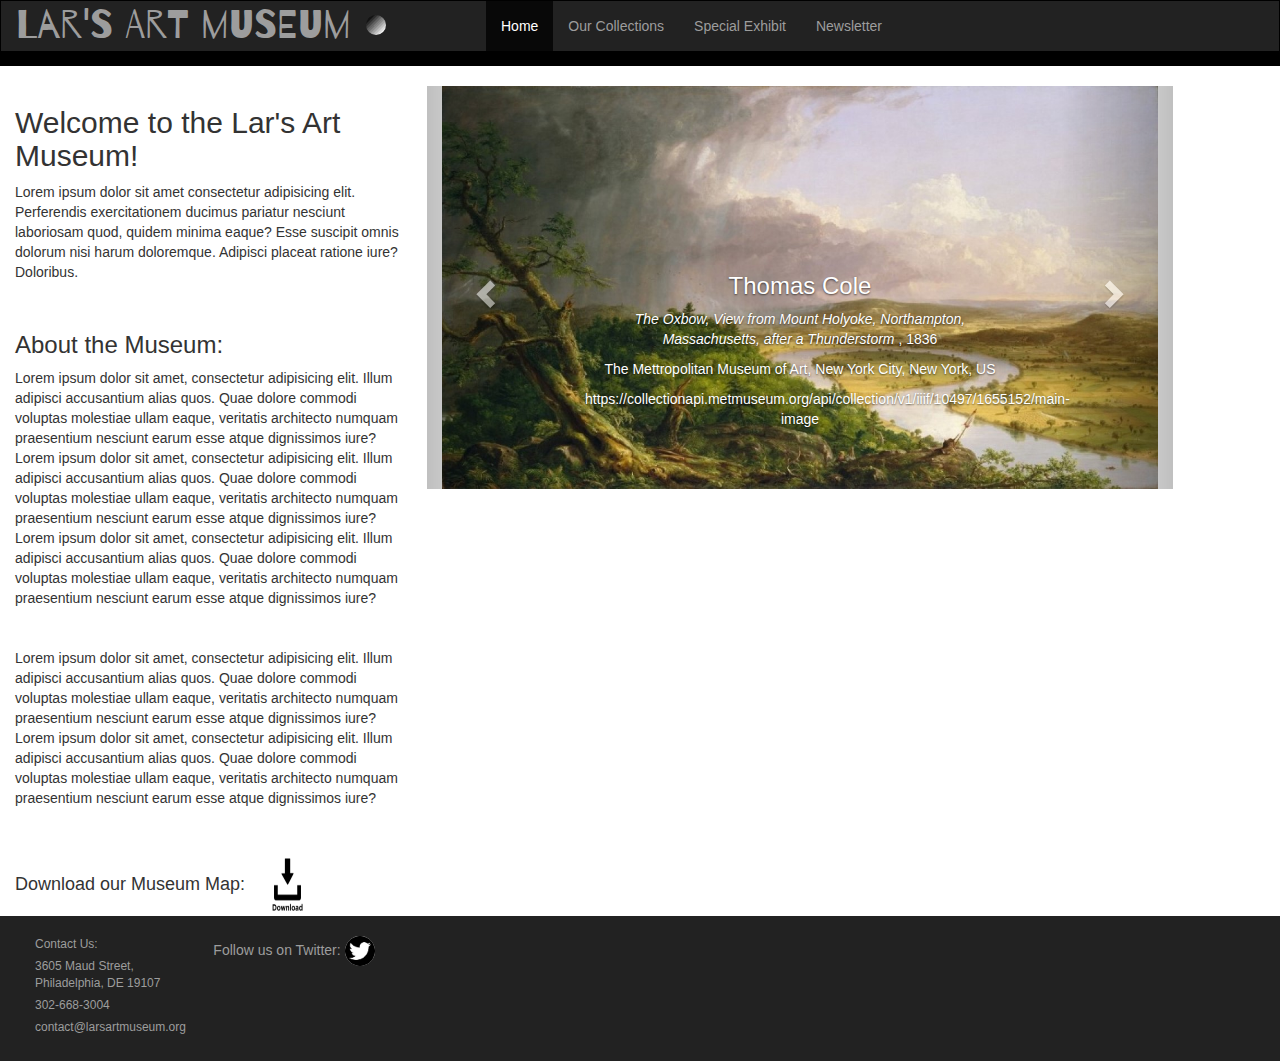
<file: index.html>
<!DOCTYPE html>
<html lang="en">
<head>
    <meta charset="UTF-8">
    <meta http-equiv="X-UA-Compatible" content="IE=edge">
    <meta name="viewport" content="width=device-width, initial-scale=1.0">
    <title>Home</title>
    <link rel="stylesheet" href="https://maxcdn.bootstrapcdn.com/bootstrap/3.4.1/css/bootstrap.min.css">
    <link rel="stylesheet" href="styles.css">
    <link href='https://fonts.googleapis.com/css?family=Barrio' rel='stylesheet'>
</head>
<body>
    <!-- Bootstrap 3 navbar, carousel, and row implemented in the body.
    nav and footer HTML content added by insertHeaderFooter.js-->

    <nav id="headerNav" class="navbar navbar-inverse">
    </nav>

    <!--Bootstrap 3 grid system implementedted through div with class row divided into columns by nested divs of class col-lg- 
    lefthand column is filled with text and righthand column is filled with a carousel-->
      <div class = "row">
      <div id="welcomeText" class="col-lg-4">
        <h2>Welcome to the Lar's Art Museum!</h2>
        <p>
          Lorem ipsum dolor sit amet consectetur adipisicing elit. 
          Perferendis exercitationem ducimus pariatur nesciunt laboriosam quod, quidem minima eaque? 
          Esse suscipit omnis dolorum nisi harum doloremque. 
          Adipisci placeat ratione iure? Doloribus.
        </p>
        <h3>
          About the Museum:
        </h3>
        <p>
          Lorem ipsum dolor sit amet, consectetur adipisicing elit. 
          Illum adipisci accusantium alias quos. Quae dolore commodi voluptas molestiae ullam eaque, 
          veritatis architecto numquam praesentium nesciunt earum esse atque dignissimos iure?
          Lorem ipsum dolor sit amet, consectetur adipisicing elit. 
          Illum adipisci accusantium alias quos. Quae dolore commodi voluptas molestiae ullam eaque, 
          veritatis architecto numquam praesentium nesciunt earum esse atque dignissimos iure?
          Lorem ipsum dolor sit amet, consectetur adipisicing elit. 
          Illum adipisci accusantium alias quos. Quae dolore commodi voluptas molestiae ullam eaque, 
          veritatis architecto numquam praesentium nesciunt earum esse atque dignissimos iure?
        </p>
        <p>
          Lorem ipsum dolor sit amet, consectetur adipisicing elit. 
          Illum adipisci accusantium alias quos. Quae dolore commodi voluptas molestiae ullam eaque, 
          veritatis architecto numquam praesentium nesciunt earum esse atque dignissimos iure?
          Lorem ipsum dolor sit amet, consectetur adipisicing elit. 
          Illum adipisci accusantium alias quos. Quae dolore commodi voluptas molestiae ullam eaque, 
          veritatis architecto numquam praesentium nesciunt earum esse atque dignissimos iure?
        </p>

        <h4>
          Download our Museum Map:
          <a href="download/museum_map.pdf" download="museum_map.pdf" target="_blank">
            <img src="download/download.png" alt="download" height="75px" width="75px">
          </a>
        </h4>
      </div>

      <!--id myCarousel enables bootstrap carousel functionality (attributes of other components point to myCarousel's element). 
        Class carousel indentifies div containing the carousel, slide enables CSS anitmation effects when transitioning between slides,
      and the attribute data-ride=carousel initializes the carousel animation after the page loads -->
      <div id="myCarousel" class="carousel slide col-lg-7" data-ride="carousel">
 
        <!-- div of class carousel-inner contains divs of class item that contain the image and caption of each slide.
        When a div of class item is active, its image and caption are shown on the carousel. The class active is switched from the current
        item to the next every 5 seconds-->
        <div class="carousel-inner home-carousel">
          <div class="item active">
            <img src="images/Cole_Thomas.jpg" alt="Thomas Cole">
            <div class="carousel-caption">
              <h3>Thomas Cole</h3>
              <p><i>The Oxbow, View from Mount Holyoke, Northampton, Massachusetts, after a Thunderstorm </i>, 1836</p>
              <p>The Mettropolitan Museum of Art, New York City, New York, US</p>
              <p>https://collectionapi.metmuseum.org/api/collection/v1/iiif/10497/1655152/main-image</p>
            </div>
          </div>
      
          <div class="item">
            <img src="images/Claude_Monet_soleil_levant.jpg" alt="Claude Monet">
            <div class="carousel-caption">
              <h3>Claude Monet</h3>
              <p><i>soleil levant </i>, 1872</p>
              <p>Marmottan Monet Museum, Paris, France</p>
              <p>https://upload.wikimedia.org/wikipedia/commons/thumb/5/59/Monet_-_Impression%2C_Sunrise.jpg/1280px-Monet_-_Impression%2C_Sunrise.jpg</p>
            </div>
          </div>
      
          <div class="item">
            <img src="images/Anselm_Kiefer.jpg" alt="Anselm Kiefer">
            <div class="carousel-caption">
              <h3>Anselm Kiefer</h3>
              <p> <i>Lot's Wife</i>, 1989</p>
              <p>Cleveland Museum of Art, Cleveland, Ohio, US</p>
              <p>https://i.pinimg.com/originals/76/5a/6c/765a6c368d973c68bdb591916f7cded4.jpg</p>
            </div>
          </div>

          <div class="item">
            <img src="images/Hudson River Valley/asher_durand.jpg" alt="Asher Durand">
            <div class="carousel-caption">
              <h3>Asher B. Durand</h3>
              <p> <i>View toward the Hudson Valley</i>, 1851</p>
              <p>Wadsworth Atheneum Museum of Art, Hartford, Connecticut, US</p>
              <p>https://upload.wikimedia.org/wikipedia/commons/thumb/5/59/Monet_-_Impression%2C_Sunrise.jpg/1280px-Monet_-_Impression%2C_Sunrise.jpg</p>
            </div>
          </div>
        </div>
      
        <!-- Introduces functionality to the carousel that allows a user to manually transition between slides-->
        <a class="left carousel-control" href="#myCarousel" data-slide="prev">
          <span class="glyphicon glyphicon-chevron-left"></span>
        </a>
        <a class="right carousel-control" href="#myCarousel" data-slide="next">
          <span class="glyphicon glyphicon-chevron-right"></span>
        </a>
      </div>
    </div>

    <footer id="footer">
    </footer>
</body>
<script src="insertHeaderFooter.js"></script>
<script src="updateNavActive.js"></script>
<script src="https://ajax.googleapis.com/ajax/libs/jquery/3.5.1/jquery.min.js"></script>
<script src="https://maxcdn.bootstrapcdn.com/bootstrap/3.4.1/js/bootstrap.min.js"></script>
</html>
</file>
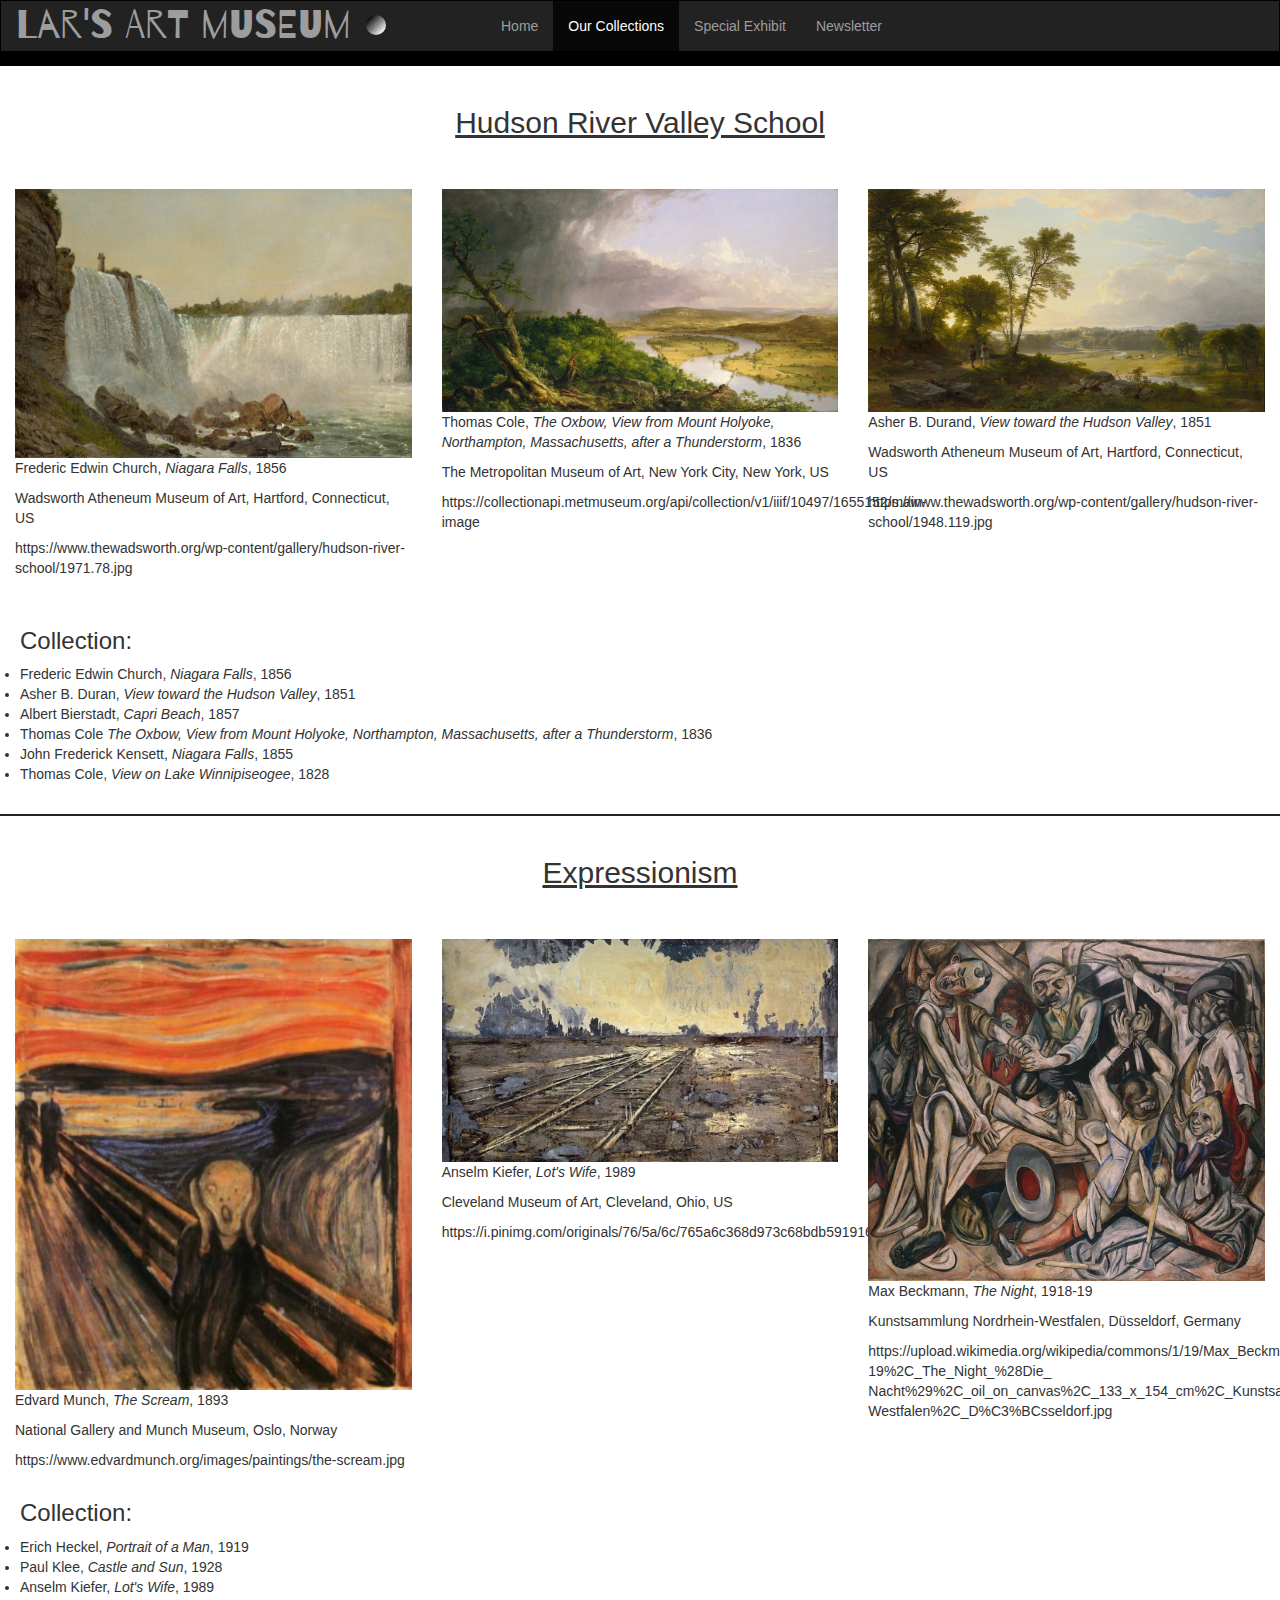
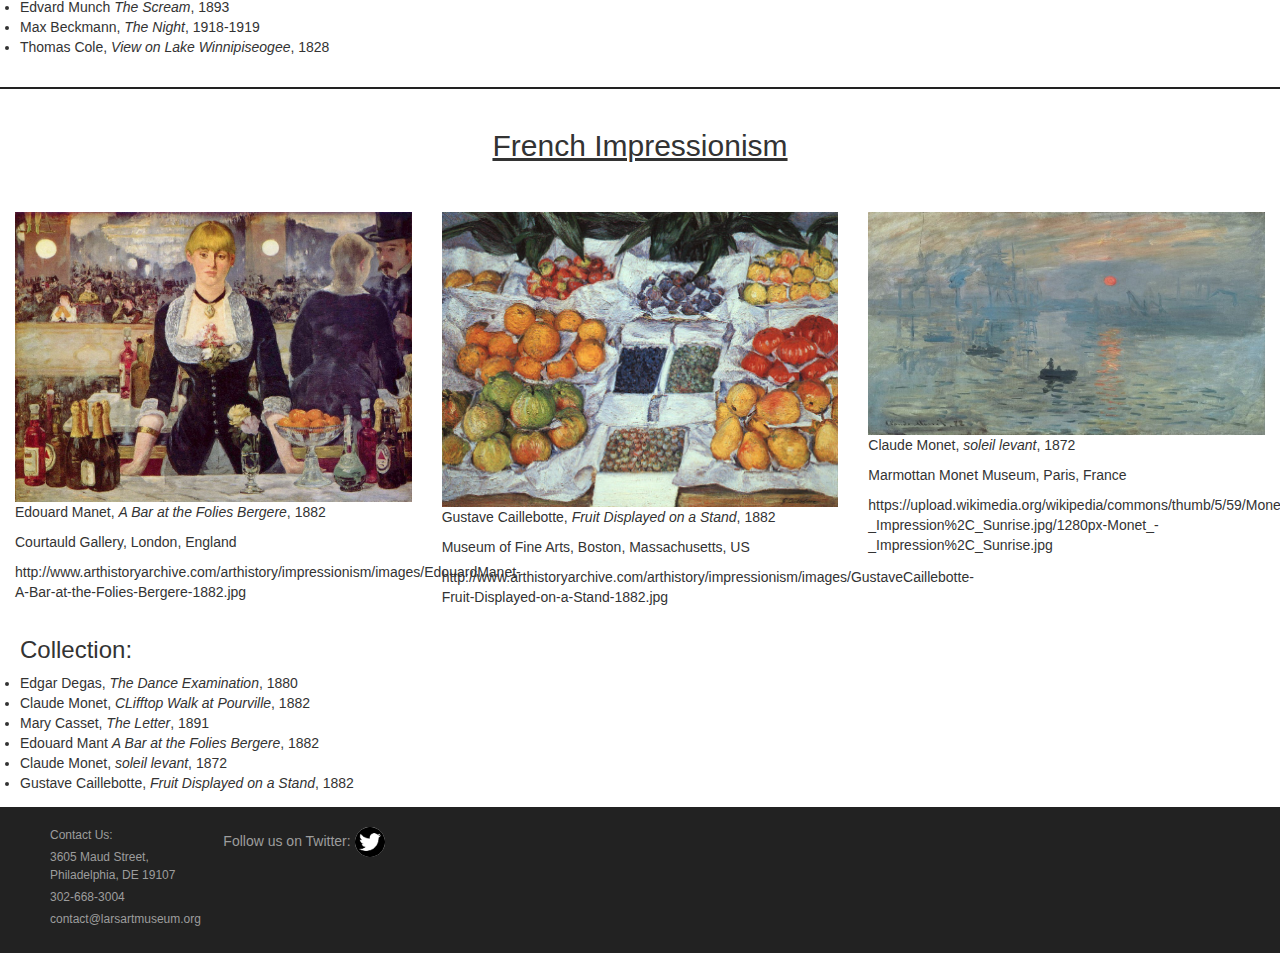
<file: collection.html>
<!DOCTYPE html>
<html lang="en">
<head>
    <meta charset="UTF-8">
    <meta http-equiv="X-UA-Compatible" content="IE=edge">
    <meta name="viewport" content="width=device-width, initial-scale=1.0">
    <title>Our Collections</title>
    <link rel="stylesheet" href="https://maxcdn.bootstrapcdn.com/bootstrap/3.4.1/css/bootstrap.min.css">
    <link rel="stylesheet" href="styles.css">
    <link href='https://fonts.googleapis.com/css?family=Barrio' rel='stylesheet'>
</head>
<body>
    <!-- Bootstrap 3 navbar and row implemented in the body.
    nav and footer HTML content added by insertHeaderFooter.js-->
    <nav id="headerNav" class="navbar navbar-inverse">
    </nav>

    <div class="row collection">
      <h2 class="collection-header">Hudson River Valley School</h2>
      <div class="col-lg-4">
          <img src="images/Hudson River Valley/frederic edwin curch.jpg" alt="Frederic Chuch" width="100%" height="auto">
          <p>Frederic Edwin Church, <i>Niagara Falls</i>, 1856</p>
          <p>Wadsworth Atheneum Museum of Art, Hartford, Connecticut, US</p>
          <p>https://www.thewadsworth.org/wp-content/gallery/hudson-river-school/1971.78.jpg</p>
      </div>
      <div class="col-lg-4">
        <img src="images/Cole_Thomas.jpg" alt="Thomas Cole" width="100%" height="auto">
        <p>Thomas Cole, <i>The Oxbow, View from Mount Holyoke, Northampton, Massachusetts, after a Thunderstorm</i>, 1836</p>
        <p>The Metropolitan Museum of Art, New York City, New York, US</p>
        <p>https://collectionapi.metmuseum.org/api/collection/v1/iiif/10497/1655152/main-image</p>
      </div>
      <div class="col-lg-4">
        <img src="images/Hudson River Valley/asher_durand.jpg" alt="Asher B. Durand" width="100%" height="auto">
        <p>Asher B. Durand, <i>View toward the Hudson Valley</i>, 1851</p>
        <p>Wadsworth Atheneum Museum of Art, Hartford, Connecticut, US</p>
        <p>https://www.thewadsworth.org/wp-content/gallery/hudson-river-school/1948.119.jpg</p>
      </div>
    </div>

    <div class="collection-list container-fluid">
        <h3>Collection:</h3>
        <ul>
          <li>Frederic Edwin Church, <i>Niagara Falls</i>, 1856</li>
          <li>Asher B. Duran, <i>View toward the Hudson Valley</i>, 1851</li>
          <li>Albert Bierstadt, <i>Capri Beach</i>, 1857</li>
          <li>Thomas Cole <i>The Oxbow, View from Mount Holyoke, Northampton, Massachusetts, after a Thunderstorm</i>, 1836</li>
          <li>John Frederick Kensett, <i>Niagara Falls</i>, 1855</li>
          <li>Thomas Cole, <i>View on Lake Winnipiseogee</i>, 1828</li>
        </ul>
      </div>

    <div class="row collection">
      <h2 class="collection-header">Expressionism</h2>
      <div class="col-lg-4">
          <img src="images/expressionism/edvard_munch.jpg" alt="Edvard Munch" width="100%" height="auto">
          <p>Edvard Munch, <i>The Scream</i>, 1893</p>
          <p>National Gallery and Munch Museum, Oslo, Norway</p>
          <p>https://www.edvardmunch.org/images/paintings/the-scream.jpg</p>
          
      </div>
      <div class="col-lg-4">
        <img src="images/Anselm_Kiefer.jpg" alt="Anselm Kiefer" width="100%" height="auto">
        <p>Anselm Kiefer, <i>Lot's Wife</i>, 1989</p>
        <p>Cleveland Museum of Art, Cleveland, Ohio, US</p>
        <p>https://i.pinimg.com/originals/76/5a/6c/765a6c368d973c68bdb591916f7cded4.jpg</p>
        <p></p>
      </div>
      <div class="col-lg-4">
        <img src="images/expressionism/max_beckmann.jpg" alt="Max Beckmann" width="100%" height="auto">
        <p>Max Beckmann, <i>The Night</i>, 1918-19</p>
        <p>Kunstsammlung Nordrhein-Westfalen, Düsseldorf, Germany</p>
        <p>https://upload.wikimedia.org/wikipedia/commons/1/19/Max_Beckmann%2C_1918-19%2C_The_Night_%28Die_
          Nacht%29%2C_oil_on_canvas%2C_133_x_154_cm%2C_Kunstsammlung_Nordrhein-Westfalen%2C_D%C3%BCsseldorf.jpg</p>
      </div>
    </div>

    <div class="collection-list">
        <h3>Collection:</h3>
        <ul>
          <li>Erich Heckel, <i>Portrait of a Man</i>, 1919</li>
          <li>Paul Klee, <i>Castle and Sun</i>, 1928</li>
          <li>Anselm Kiefer, <i>Lot's Wife</i>, 1989</li>
          <li>Edvard Munch <i>The Scream</i>, 1893</li>
          <li>Max Beckmann, <i>The Night</i>, 1918-1919</li>
          <li>Thomas Cole, <i>View on Lake Winnipiseogee</i>, 1828</li>
        </ul>
      </div>

    <div class="row collection">
      <h2 class="collection-header">French Impressionism</h2>
      <div class="col-lg-4">
          <img src="images//impressionism/Edouard_Manet-A-Bar-at-the-Folies-Bergere-1882.jpg" alt="Edouard Manet" width="100%" height="auto">
          <p>Edouard Manet, <i>A Bar at the Folies Bergere</i>, 1882</p>
          <p>Courtauld Gallery, London, England</p>
          <p>http://www.arthistoryarchive.com/arthistory/impressionism/images/EdouardManet-A-Bar-at-the-Folies-Bergere-1882.jpg</p>
      </div>
      <div class="col-lg-4">
        <img src="images/impressionism/GustaveCaillebotte-Fruit-Displayed-on-a-Stand-1882.jpg" alt="Gustave Caillebotte" width="100%" height="auto">
        <p>Gustave Caillebotte, <i>Fruit Displayed on a Stand</i>, 1882</p>
        <p>Museum of Fine Arts, Boston, Massachusetts, US</p>
        <p>http://www.arthistoryarchive.com/arthistory/impressionism/images/GustaveCaillebotte-Fruit-Displayed-on-a-Stand-1882.jpg</p>
      </div>
      <div class="col-lg-4">
        <img src="images/Claude_Monet_soleil_levant.jpg" alt="Claude Monet" width="100%" height="auto">
        <p>Claude Monet, <i>soleil levant</i>, 1872</p>
        <p>Marmottan Monet Museum, Paris, France</p>
        <p>https://upload.wikimedia.org/wikipedia/commons/thumb/5/59/Monet_-_Impression%2C_Sunrise.jpg/1280px-Monet_-_Impression%2C_Sunrise.jpg</p>
      </div>
    </div>

    <div class="collection-list">
      <h3>Collection:</h3>
      <ul>
        <li>Edgar Degas, <i>The Dance Examination</i>, 1880</li>
        <li>Claude Monet, <i>CLifftop Walk at Pourville</i>, 1882</li>
        <li>Mary Casset, <i>The Letter</i>, 1891</li>
        <li>Edouard Mant <i>A Bar at the Folies Bergere</i>, 1882</li>
        <li>Claude Monet, <i>soleil levant</i>, 1872</li>
        <li>Gustave Caillebotte, <i>Fruit Displayed on a Stand</i>, 1882</li>
      </ul>
    </div>

    <footer id="footer" class="container-fluid">
    </footer>
</body>
<script src="insertHeaderFooter.js"></script>
<script src="updateNavActive.js"></script>
<script src="https://ajax.googleapis.com/ajax/libs/jquery/3.5.1/jquery.min.js"></script>
<script src="https://maxcdn.bootstrapcdn.com/bootstrap/3.4.1/js/bootstrap.min.js"></script>
</html>
</file>
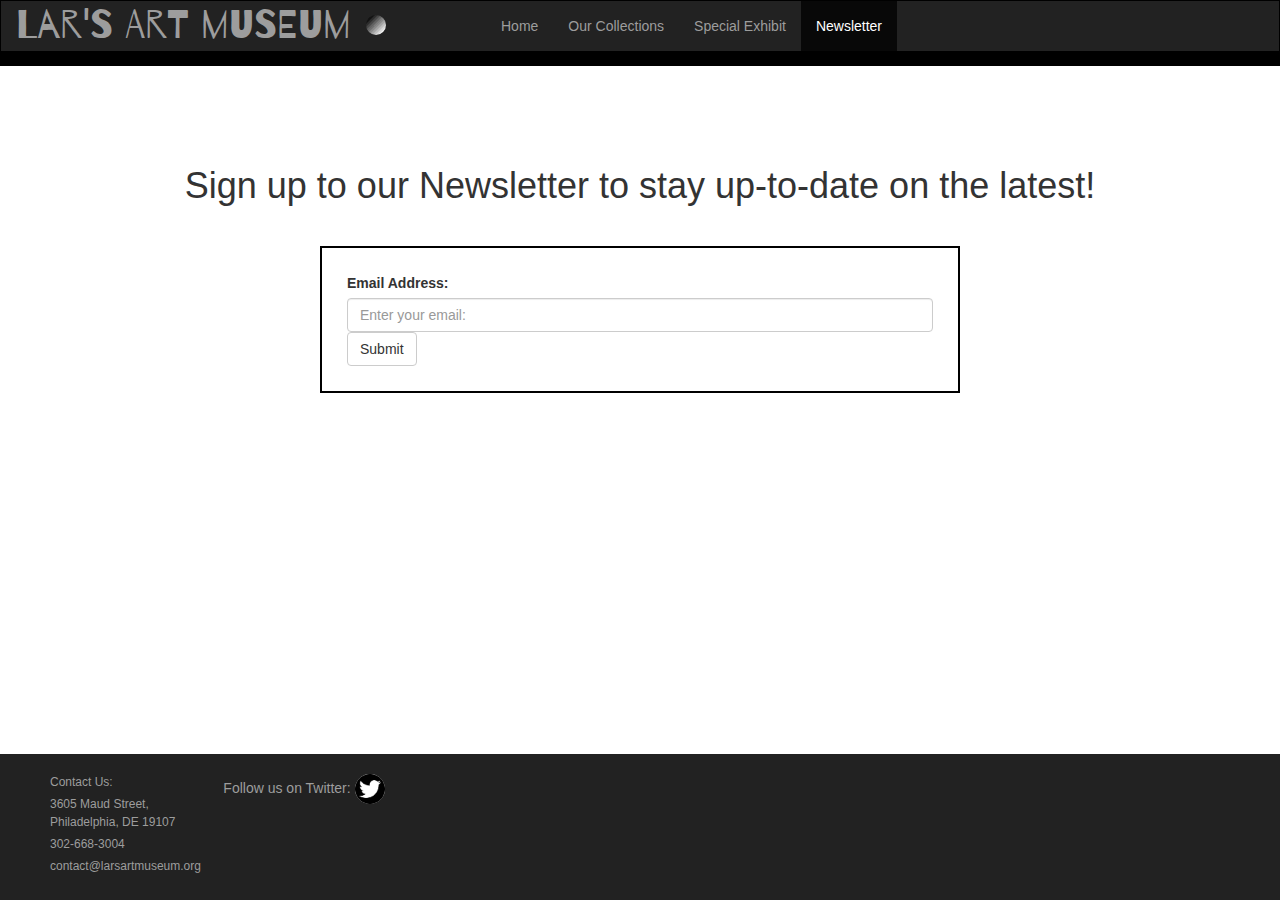
<file: newsletter.html>
<!DOCTYPE html>
<html lang="en">
<head>
    <meta charset="UTF-8">
    <meta http-equiv="X-UA-Compatible" content="IE=edge">
    <meta name="viewport" content="width=device-width, initial-scale=1.0">
    <title>Newsletter</title>
    <link rel="stylesheet" href="https://maxcdn.bootstrapcdn.com/bootstrap/3.4.1/css/bootstrap.min.css">
    <link rel="stylesheet" href="styles.css">
    <link href='https://fonts.googleapis.com/css?family=Barrio' rel='stylesheet'>
</head>
<body>

    <!-- Bootstrap 3 navbar and row implemented in the body.
    nav and footer HTML content added by insertHeaderFooter.js-->
    <nav id="headerNav" class="navbar navbar-inverse">
    </nav>
    <div>
        <h1 id="newsletterHeader">Sign up to our Newsletter to stay up-to-date on the latest!</h1>
        <form action=" http://web.engr.oregonstate.edu/~zhangluy/tools/class-content/form_tests/check_request.php" method="post">
            <label for="email">Email Address:</label>
            <input type="email" name="email" class="form-control" id="email" placeholder="Enter your email:">
            <button type="submit" class="btn btn-default">Submit</button>
        </form>

    </div>
    <footer id="footer" class="container-fluid">
    </footer>
</body>
<script src="insertHeaderFooter.js"></script>
<script src="updateNavActive.js"></script>
<script src="https://ajax.googleapis.com/ajax/libs/jquery/3.5.1/jquery.min.js"></script>
<script src="https://maxcdn.bootstrapcdn.com/bootstrap/3.4.1/js/bootstrap.min.js"></script>
</html>
</file>
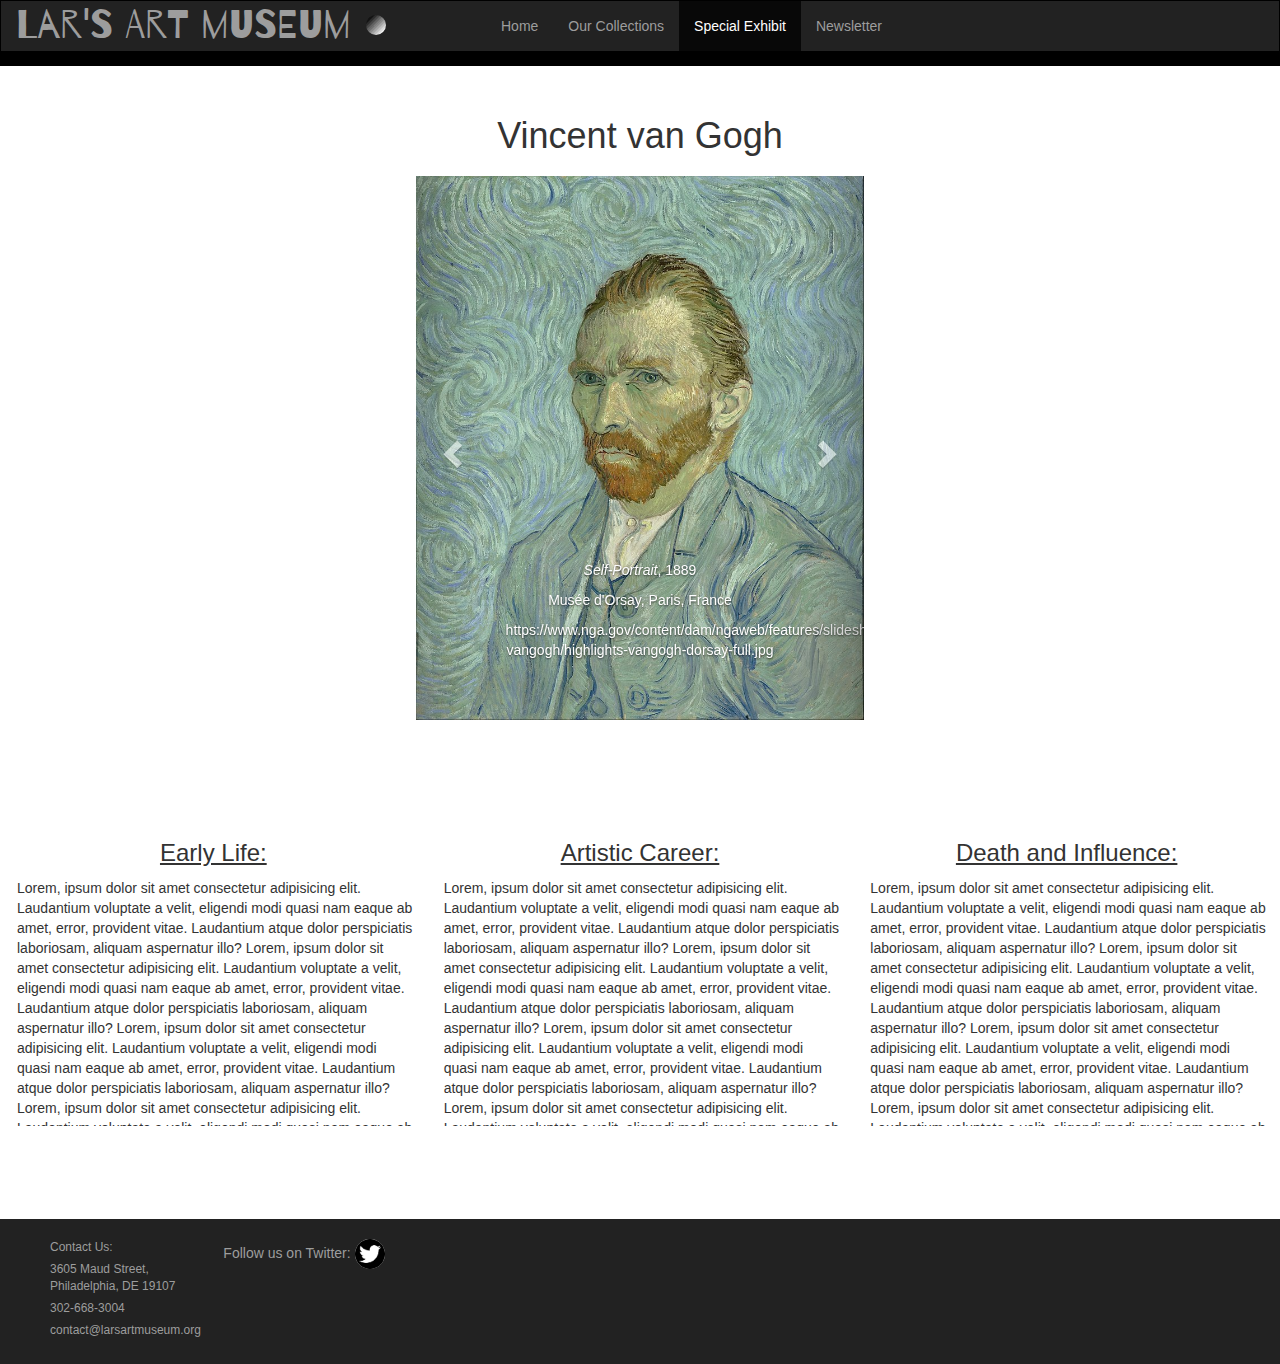
<file: special.html>
<!DOCTYPE html>
<html lang="en">
<head>
    <meta charset="UTF-8">
    <meta http-equiv="X-UA-Compatible" content="IE=edge">
    <meta name="viewport" content="width=device-width, initial-scale=1.0">
    <title>Special Exhibit</title>
    <link rel="stylesheet" href="https://maxcdn.bootstrapcdn.com/bootstrap/3.4.1/css/bootstrap.min.css">
    <link  href='https://fonts.googleapis.com/css?family=Barrio' rel='stylesheet'>
    <link rel="stylesheet" href="styles.css">
</head>
<body>

    <!-- Bootstrap 3 navbar, carousel, and row implemented in the body
    nav and footer HTML content added by insertHeaderFooter.js-->
    <nav id="headerNav" class="navbar navbar-inverse">
    </nav>

    <h1 id="specialHeader">Vincent van Gogh</h1>
      <!--id myCarousel enables bootstrap carousel functionality (attributes of other components reference myCarousel's element). 
      Class carousel indentifies div containing the carousel, slide enables CSS anitmation effects when transitioning between slides,
      and the attribute data-ride=carousel initializes the carousel animation after the page loads -->
    <div id="myCarousel" class="carousel slide special-carousel" data-ride="carousel">
      
      <!-- div of class carousel-inner contains divs of class item that contain the image and caption of each slide.
      When a div of class item is active, its image and caption are shown on the carousel. The class active is switched from the current
      item to the next every 5 seconds-->
      <div class="carousel-inner">
        <div class="item active">
          <img src="images/Gogh/Vincent_van_Gogh.jpg" alt="Van Gogh self portrait">
          <div class="carousel-caption">
            <p><i>Self-Portrait</i>, 1889</p>
            <p>Musée d'Orsay, Paris, France</p>
            <p>https://www.nga.gov/content/dam/ngaweb/features/slideshows/highlights-vangogh/highlights-vangogh-dorsay-full.jpg</p>
          </div>
        </div>
      
        <div class="item">
          <img src="images/Gogh/Vincent__van_Gogh_chair.jpg" alt="Van Gogh's Chair">
          <div class="carousel-caption">
            <p><i>Van Gogh's Chair</i>, 1888</p>
            <p>National Gallery, London, England</p>
            <p>https://upload.wikimedia.org/wikipedia/commons/thumb/9/96/Vincent_Willem_van_Gogh_138.jpg/800px-Vincent_Willem_van_Gogh_138.jpg</p>
          </div>
        </div>
      
        <div class="item">
          <img src="images/Gogh/Van_Gogh_Old_Man.jpeg" alt="Van Gogh Sorrowing Old Man">
          <div class="carousel-caption">
            <p> <i>Sorrowing Old Man ('At Eternity's Gate')</i>, 1890</p>
            <p>Kröller-Müller Museum, Otterlo, Netherlands</p>
            <p>https://upload.wikimedia.org/wikipedia/commons/thumb/d/d2/Van_Gogh_-_Trauernder_alter_Mann.jpeg/800px-Van_Gogh_-_Trauernder_alter_Mann.jpeg</p>
          </div>
        </div>

      
      <!-- Introduces Bootstrap functionality to the carousel that allows a user to manually transition between slides-->
      <a class="left carousel-control" href="#myCarousel" data-slide="prev">
        <span class="glyphicon glyphicon-chevron-left"></span>
      </a>
      <a class="right carousel-control" href="#myCarousel" data-slide="next">
        <span class="glyphicon glyphicon-chevron-right"></span>
      </a>
    </div>
  </div>

  <div id="specialInfo" class="row">
    <div class="col-lg-4">
      <h3 class="special-info-header">Early Life:</h3>
      <p class="scrollbox">Lorem, ipsum dolor sit amet consectetur adipisicing elit. 
        Laudantium voluptate a velit, eligendi modi quasi nam eaque ab amet, 
        error, provident vitae. Laudantium atque dolor perspiciatis laboriosam, 
        aliquam aspernatur illo?
        Lorem, ipsum dolor sit amet consectetur adipisicing elit. 
        Laudantium voluptate a velit, eligendi modi quasi nam eaque ab amet, 
        error, provident vitae. Laudantium atque dolor perspiciatis laboriosam, 
        aliquam aspernatur illo?
        Lorem, ipsum dolor sit amet consectetur adipisicing elit. 
        Laudantium voluptate a velit, eligendi modi quasi nam eaque ab amet, 
        error, provident vitae. Laudantium atque dolor perspiciatis laboriosam, 
        aliquam aspernatur illo?
        Lorem, ipsum dolor sit amet consectetur adipisicing elit. 
        Laudantium voluptate a velit, eligendi modi quasi nam eaque ab amet, 
        error, provident vitae. Laudantium atque dolor perspiciatis laboriosam, 
        aliquam aspernatur illo?
        Lorem, ipsum dolor sit amet consectetur adipisicing elit. 
        Laudantium voluptate a velit, eligendi modi quasi nam eaque ab amet, 
        error, provident vitae. Laudantium atque dolor perspiciatis laboriosam, 
        aliquam aspernatur illo?
        Lorem, ipsum dolor sit amet consectetur adipisicing elit. 
        Laudantium voluptate a velit, eligendi modi quasi nam eaque ab amet, 
        error, provident vitae. Laudantium atque dolor perspiciatis laboriosam, 
        aliquam aspernatur illo?
        Lorem, ipsum dolor sit amet consectetur adipisicing elit. 
        Laudantium voluptate a velit, eligendi modi quasi nam eaque ab amet, 
        error, provident vitae. Laudantium atque dolor perspiciatis laboriosam, 
        aliquam aspernatur illo?
      </p>
    </div>
    <div class="col-lg-4">
      <h3 class="special-info-header">Artistic Career:</h3>
      <p class="scrollbox">Lorem, ipsum dolor sit amet consectetur adipisicing elit. 
        Laudantium voluptate a velit, eligendi modi quasi nam eaque ab amet, 
        error, provident vitae. Laudantium atque dolor perspiciatis laboriosam, 
        aliquam aspernatur illo?
        Lorem, ipsum dolor sit amet consectetur adipisicing elit. 
        Laudantium voluptate a velit, eligendi modi quasi nam eaque ab amet, 
        error, provident vitae. Laudantium atque dolor perspiciatis laboriosam, 
        aliquam aspernatur illo?
        Lorem, ipsum dolor sit amet consectetur adipisicing elit. 
        Laudantium voluptate a velit, eligendi modi quasi nam eaque ab amet, 
        error, provident vitae. Laudantium atque dolor perspiciatis laboriosam, 
        aliquam aspernatur illo?
        Lorem, ipsum dolor sit amet consectetur adipisicing elit. 
        Laudantium voluptate a velit, eligendi modi quasi nam eaque ab amet, 
        error, provident vitae. Laudantium atque dolor perspiciatis laboriosam, 
        aliquam aspernatur illo?
        Lorem, ipsum dolor sit amet consectetur adipisicing elit. 
        Laudantium voluptate a velit, eligendi modi quasi nam eaque ab amet, 
        error, provident vitae. Laudantium atque dolor perspiciatis laboriosam, 
        aliquam aspernatur illo?
        Lorem, ipsum dolor sit amet consectetur adipisicing elit. 
        Laudantium voluptate a velit, eligendi modi quasi nam eaque ab amet, 
        error, provident vitae. Laudantium atque dolor perspiciatis laboriosam, 
        aliquam aspernatur illo?
        Lorem, ipsum dolor sit amet consectetur adipisicing elit. 
        Laudantium voluptate a velit, eligendi modi quasi nam eaque ab amet, 
        error, provident vitae. Laudantium atque dolor perspiciatis laboriosam, 
        aliquam aspernatur illo?
    </div>

    <div class="col-lg-4">
      <h3 class="special-info-header">Death and Influence:</h3>
      <p class="scrollbox">Lorem, ipsum dolor sit amet consectetur adipisicing elit. 
        Laudantium voluptate a velit, eligendi modi quasi nam eaque ab amet, 
        error, provident vitae. Laudantium atque dolor perspiciatis laboriosam, 
        aliquam aspernatur illo?
        Lorem, ipsum dolor sit amet consectetur adipisicing elit. 
        Laudantium voluptate a velit, eligendi modi quasi nam eaque ab amet, 
        error, provident vitae. Laudantium atque dolor perspiciatis laboriosam, 
        aliquam aspernatur illo?
        Lorem, ipsum dolor sit amet consectetur adipisicing elit. 
        Laudantium voluptate a velit, eligendi modi quasi nam eaque ab amet, 
        error, provident vitae. Laudantium atque dolor perspiciatis laboriosam, 
        aliquam aspernatur illo?
        Lorem, ipsum dolor sit amet consectetur adipisicing elit. 
        Laudantium voluptate a velit, eligendi modi quasi nam eaque ab amet, 
        error, provident vitae. Laudantium atque dolor perspiciatis laboriosam, 
        aliquam aspernatur illo?
        Lorem, ipsum dolor sit amet consectetur adipisicing elit. 
        Laudantium voluptate a velit, eligendi modi quasi nam eaque ab amet, 
        error, provident vitae. Laudantium atque dolor perspiciatis laboriosam, 
        aliquam aspernatur illo?
        Lorem, ipsum dolor sit amet consectetur adipisicing elit. 
        Laudantium voluptate a velit, eligendi modi quasi nam eaque ab amet, 
        error, provident vitae. Laudantium atque dolor perspiciatis laboriosam, 
        aliquam aspernatur illo?
        Lorem, ipsum dolor sit amet consectetur adipisicing elit. 
        Laudantium voluptate a velit, eligendi modi quasi nam eaque ab amet, 
        error, provident vitae. Laudantium atque dolor perspiciatis laboriosam, 
        aliquam aspernatur illo?
    </div>
  </div>

  <footer id="footer" class="container-fluid">
  </footer>
</body>
<script src="insertHeaderFooter.js"></script>
<script src="updateNavActive.js"></script>
<script src="https://ajax.googleapis.com/ajax/libs/jquery/3.5.1/jquery.min.js"></script>
<script src="https://maxcdn.bootstrapcdn.com/bootstrap/3.4.1/js/bootstrap.min.js"></script>
</html>
</file>
<file: styles.css>
*{
    padding:0;
    margin: 0;
}

html {
    position: relative;
    min-height: 100%;
  }

  body {
    margin-bottom: 128px;
  }

.navbar {
    border-radius: 0;
    border-bottom-width: 15px;
    border-color: black;
}

#logo {
    border-radius: 50%;
    margin-top: 14px;
}

footer {
    position: absolute;
    bottom: 0;
    width: 100%;
    background-color: #222;
    padding-top: 20px;
    padding-bottom: 20px;
}

footer > div > p {
    font-family: "Helvetica Neue",Helvetica,Arial,sans-serif;
    font-size: 12px;
    color: #9d9d9d;
    margin-bottom: 5px;
    margin-left: 20px;
}

#twitter {
    border-radius: 100%;
}

footer > span {
    color: #9d9d9d;
}

.nav {
    padding-left:100px;
}

.navbar-brand {
    font-size: 40px;
    font-family: "Barrio";
}

#welcomeText > p {
    padding-bottom: 30px;
}

.home-carousel > img {
    width: 100%;
    height: auto;
    margin-top: 20px;
    margin-bottom: 20px;
}

#specialHeader {
    margin-top: 50px;
    margin-bottom: 20px;
    text-align: center;
}

.special-carousel > img {
    width: 100%;
    height: auto;
}

.special-carousel {
    width: 35%;
    height: auto;
    margin-left: auto;
    margin-right:auto;
}

.scrollbox {
    margin-left:auto;
    margin-right: auto;
    width: 400px;
    height: 250px;
    overflow: scroll;
    padding: 2px;
}

.special-info-header {
    text-align: center;
    text-decoration: underline;
}

#specialInfo {
    padding-top: 100px;
    padding-bottom: 100px;
}

.row {
    margin-right: 0px;
    margin-left: 0px;
}

.collection-header {
    text-align: center;
    text-decoration: underline;
    margin-bottom: 50px;
}

.collection {
    margin-bottom: 20px;
}

.collection-list {
    border-bottom-style: solid;
    border-color: #222;
    border-bottom-width: 2px;
    padding-left: 20px;
    padding-bottom: 20px;
    margin-bottom: 20px;
}

form {
    border: solid 2px black;
    padding: 25px;
    margin-left: auto;
    margin-right: auto;
    width: 50%;
}

#newsletterHeader {
    text-align: center;
    margin-top: 100px;
    margin-bottom: 40px;
}
</file>
